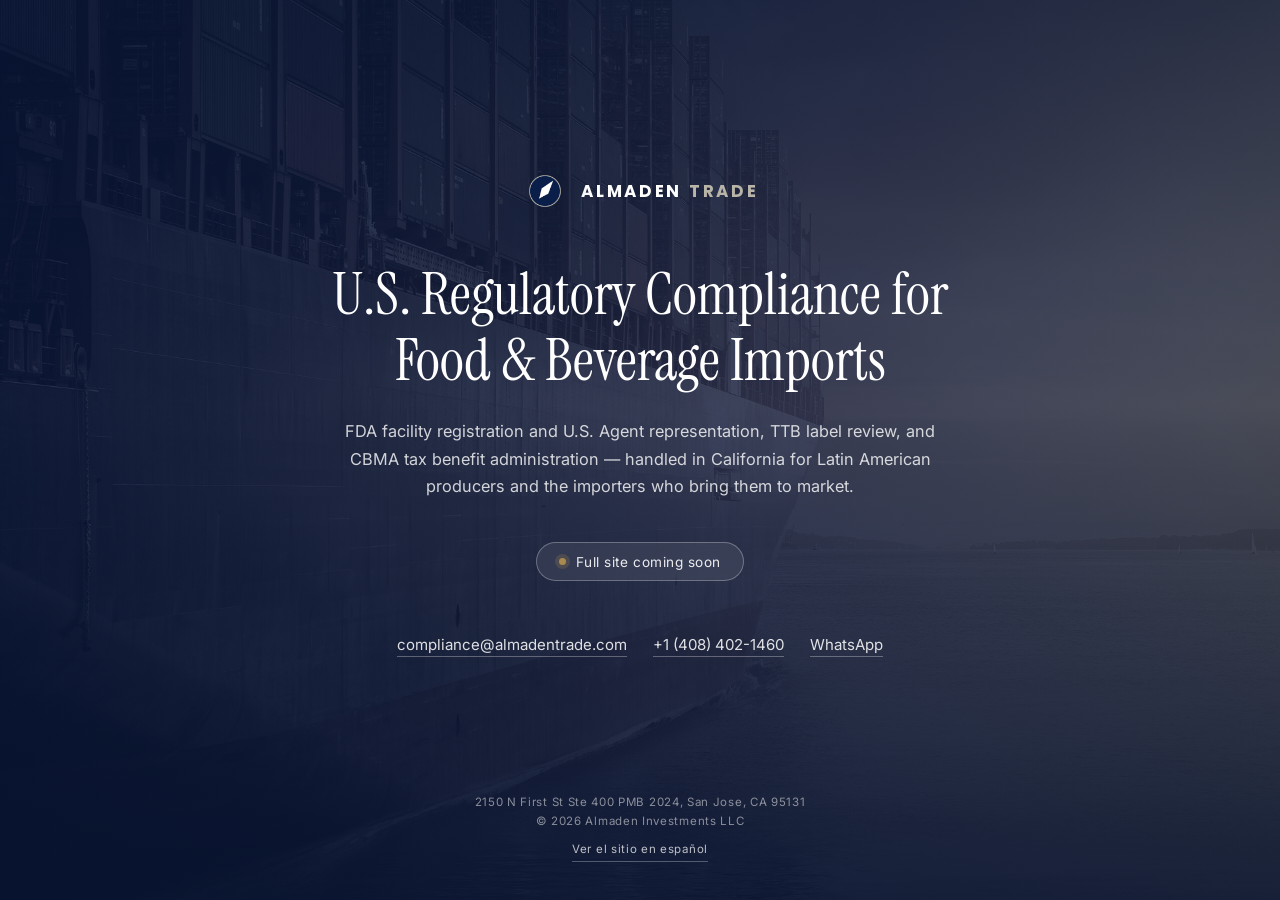
<file: en/index.html>
<!doctype html>
<html lang="en">
<head>
<link rel="canonical" href="https://www.almadentrade.com/en/">
<meta charset="utf-8">
<meta name="viewport" content="width=device-width, initial-scale=1">
<title>Almaden Trade</title>
<meta name="description" content="U.S. regulatory compliance for food and beverage imports. FDA registration, U.S. Agent representation, TTB labeling and CBMA benefits. Full site coming soon.">
<link rel="canonical" href="https://www.almadentrade.com/en/">
<meta property="og:site_name" content="Almaden Trade">
<meta property="og:title" content="Almaden Trade">
<meta property="og:description" content="U.S. regulatory compliance for food and beverage imports. Full site coming soon.">
<meta property="og:type" content="website">
<meta property="og:url" content="https://www.almadentrade.com/en/">
<link rel="preconnect" href="https://fonts.googleapis.com">
<link rel="preconnect" href="https://fonts.gstatic.com" crossorigin>
<link href="https://fonts.googleapis.com/css2?family=Instrument+Serif:ital@0;1&family=Inter:wght@400;500&family=Poppins:wght@700&display=swap" rel="stylesheet">
<style>
  :root{
    --navy:#0A1E4A;
    --navy-deep:#06122E;
    --ring:#B8B4A8;
    --gold:#A8894F;
    --white:#FFFFFF;
  }

  *{box-sizing:border-box;}
  html,body{margin:0;padding:0;}
  a{color:inherit;text-decoration:none;}

  body{
    min-height:100vh;
    display:flex;
    flex-direction:column;
    font-family:'Inter',system-ui,sans-serif;
    color:var(--white);
    background:var(--navy-deep);
    -webkit-font-smoothing:antialiased;
  }

  /* ---- hero photograph ----
     Drop your image at /assets/images/en-hero.jpg
     The gradient below is a deliberate fallback: if the photo is missing
     or slow, the page still reads correctly instead of flashing white. */
  .backdrop{
    position:fixed;
    inset:0;
    z-index:-2;
    background-image:
      linear-gradient(180deg, rgba(6,18,46,0.72) 0%, rgba(6,18,46,0.55) 45%, rgba(6,18,46,0.88) 100%),
      linear-gradient(105deg, rgba(10,30,74,0.55) 0%, rgba(74,63,99,0.35) 60%, rgba(168,137,79,0.35) 100%),
      url("/assets/images/en-hero.jpg"),
      linear-gradient(105deg, var(--navy-deep) 0%, var(--navy) 44%, #4A3F63 64%, var(--gold) 100%);
    background-size:cover;
    background-position:center;
    background-repeat:no-repeat;
  }

  .page{
    flex:1;
    display:flex;
    flex-direction:column;
    justify-content:center;
    align-items:center;
    text-align:center;
    padding:4rem 1.5rem 2rem;
  }

  .lockup{
    display:flex;
    align-items:center;
    gap:0.85rem;
    margin-bottom:3rem;
    opacity:0;
    animation:rise 0.8s ease-out 0.1s forwards;
  }
  .lockup img{
    width:46px;
    height:46px;
    display:block;
    filter:drop-shadow(0 6px 18px rgba(6,18,46,0.55));
  }
  .lockup .wordmark{
    font-family:'Poppins',sans-serif;
    font-weight:700;
    font-size:1.05rem;
    letter-spacing:0.16em;
    text-transform:uppercase;
    white-space:nowrap;
  }
  .lockup .wordmark span{color:var(--ring);}

  h1{
    font-family:'Instrument Serif',Georgia,serif;
    font-weight:400;
    font-size:clamp(2.2rem, 5.4vw, 3.6rem);
    line-height:1.14;
    margin:0 0 1.6rem;
    max-width:30ch;
    opacity:0;
    animation:rise 1s ease-out 0.26s forwards;
  }

  h1 .nb{white-space:nowrap;}
  @media (max-width:520px){ h1 .nb{white-space:normal;} }

  .intro{
    max-width:62ch;
    margin:0 auto;
    font-size:1.02rem;
    line-height:1.68;
    color:rgba(255,255,255,0.8);
    opacity:0;
    animation:rise 1s ease-out 0.48s forwards;
  }

  .status{
    margin-top:2.6rem;
    display:inline-flex;
    align-items:center;
    gap:0.6rem;
    padding:0.65rem 1.35rem;
    border:1px solid rgba(255,255,255,0.28);
    border-radius:999px;
    background:rgba(255,255,255,0.08);
    backdrop-filter:blur(10px);
    -webkit-backdrop-filter:blur(10px);
    font-size:0.85rem;
    letter-spacing:0.04em;
    color:rgba(255,255,255,0.9);
    opacity:0;
    animation:rise 1s ease-out 0.62s forwards;
  }
  .status .dot{
    width:7px;height:7px;border-radius:50%;
    background:var(--gold);
    box-shadow:0 0 0 4px rgba(168,137,79,0.22);
  }

  .contact{
    margin-top:3.4rem;
    display:flex;
    flex-wrap:wrap;
    justify-content:center;
    align-items:center;
    gap:0.6rem 1.6rem;
    font-size:0.94rem;
    color:rgba(255,255,255,0.86);
    opacity:0;
    animation:rise 1s ease-out 0.76s forwards;
  }
  .contact a{
    padding-bottom:2px;
    border-bottom:1px solid rgba(255,255,255,0.3);
    transition:border-color 0.25s ease, color 0.25s ease;
  }
  .contact a:hover{border-color:var(--white);color:var(--white);}

  @keyframes rise{
    from{opacity:0;transform:translateY(16px);}
    to{opacity:1;transform:translateY(0);}
  }

  footer{
    text-align:center;
    padding:0 1.5rem 2.4rem;
    font-size:0.72rem;
    line-height:1.7;
    letter-spacing:0.06em;
    color:rgba(255,255,255,0.5);
  }
  footer .es{
    display:inline-block;
    margin-top:0.5rem;
    border-bottom:1px solid rgba(255,255,255,0.28);
    padding-bottom:1px;
    color:rgba(255,255,255,0.72);
  }

  @media (max-width:640px){
    .page{padding-top:3.25rem;}
    .lockup{margin-bottom:2.4rem;}
    .contact{flex-direction:column;gap:0.75rem;}
  }

  @media (prefers-reduced-motion:reduce){
    .lockup,h1,.intro,.status,.contact{animation:none;opacity:1;}
  }
</style>
</head>
<body>
  <div class="backdrop" aria-hidden="true"></div>

  <main class="page">
    <div class="lockup">
      <img src="[data-uri]" alt="" width="46" height="46">
      <div class="wordmark">Almaden <span>Trade</span></div>
    </div>

    <h1>U.S. Regulatory Compliance for <span class="nb">Food &amp; Beverage Imports</span></h1>

    <p class="intro">FDA facility registration and U.S. Agent representation, TTB label review, and CBMA tax benefit administration — handled in California for Latin American producers and the importers who bring them to market.</p>

    <span class="status"><span class="dot" aria-hidden="true"></span> Full site coming soon</span>

    <div class="contact">
      <a href="mailto:compliance@almadentrade.com">compliance@almadentrade.com</a>
      <a href="tel:+14084021460">+1 (408) 402-1460</a>
      <a href="https://wa.me/14084021460" rel="noopener">WhatsApp</a>
    </div>
  </main>

  <footer>
    2150 N First St Ste 400 PMB 2024, San Jose, CA 95131<br>
    &copy; 2026 Almaden Investments LLC<br>
    <a class="es" href="/es/" lang="es">Ver el sitio en espa&ntilde;ol</a>
  </footer>
</body>
</html>
</file>
